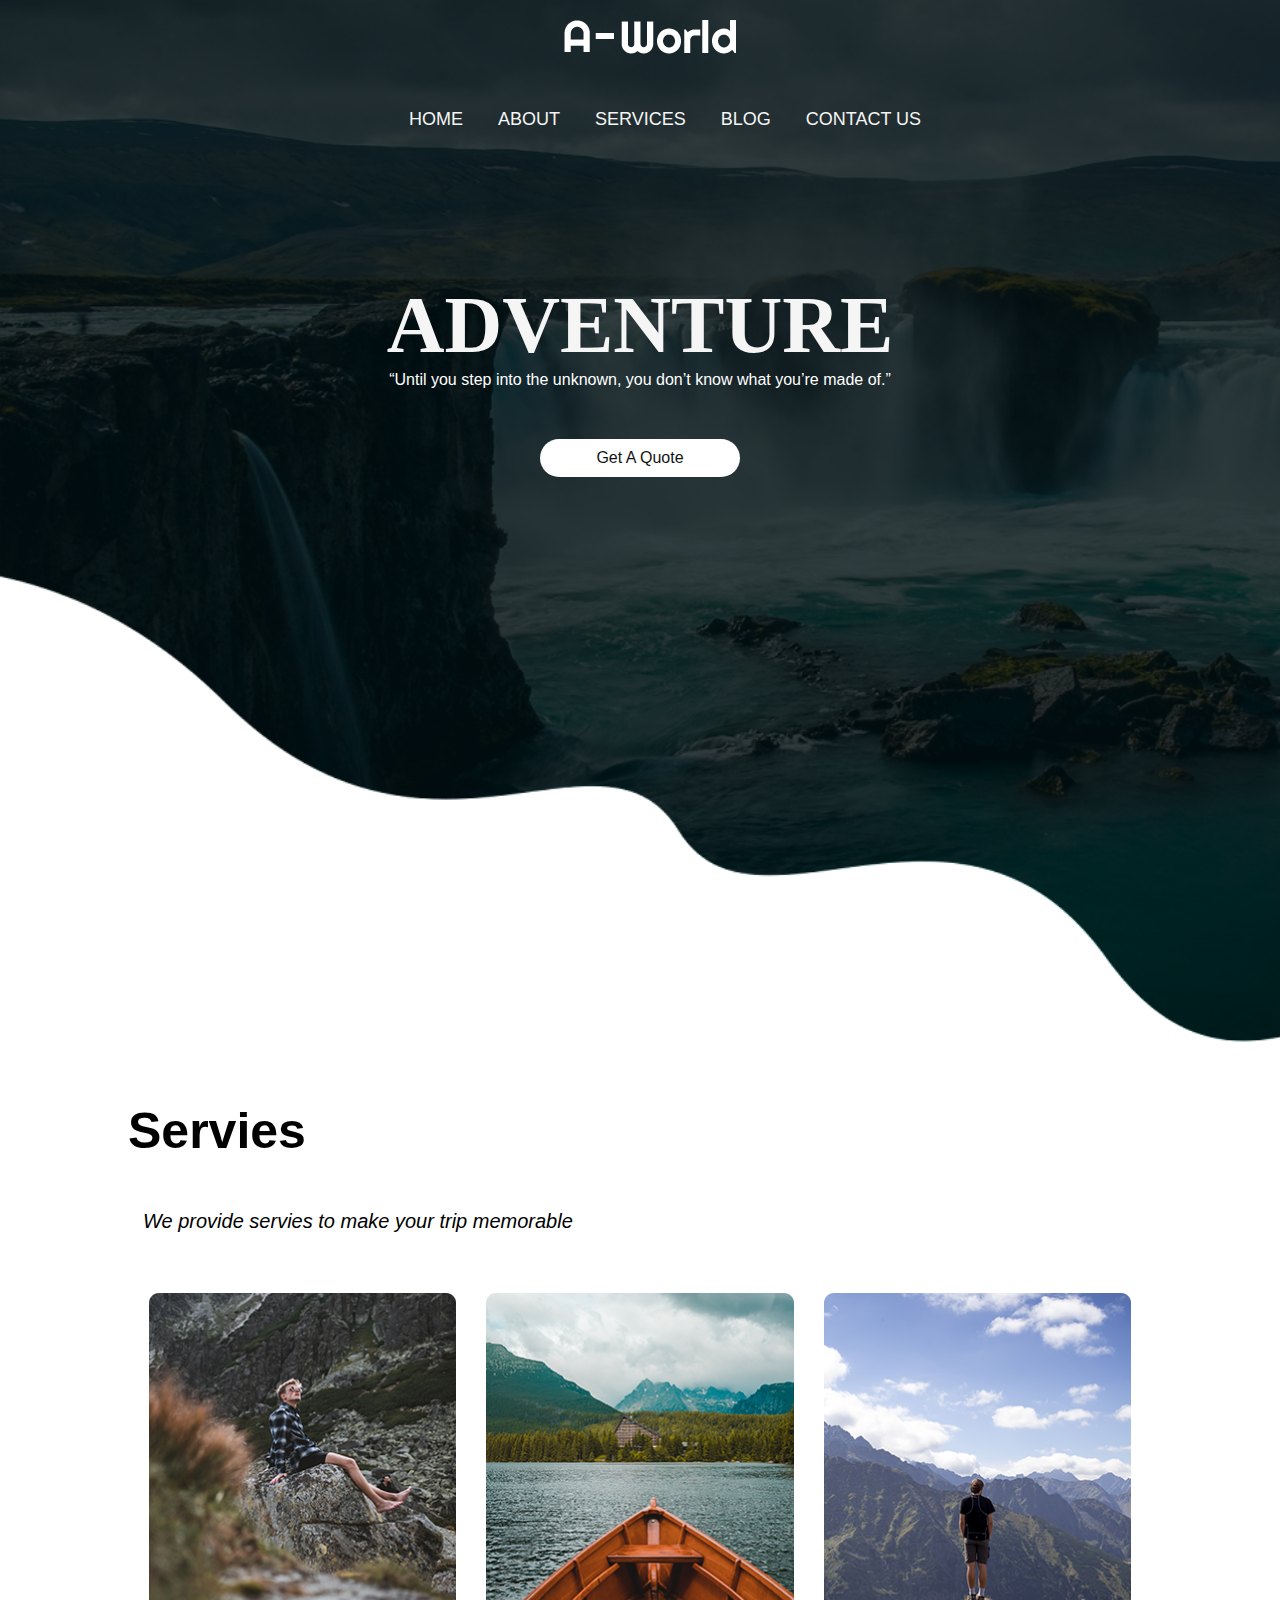
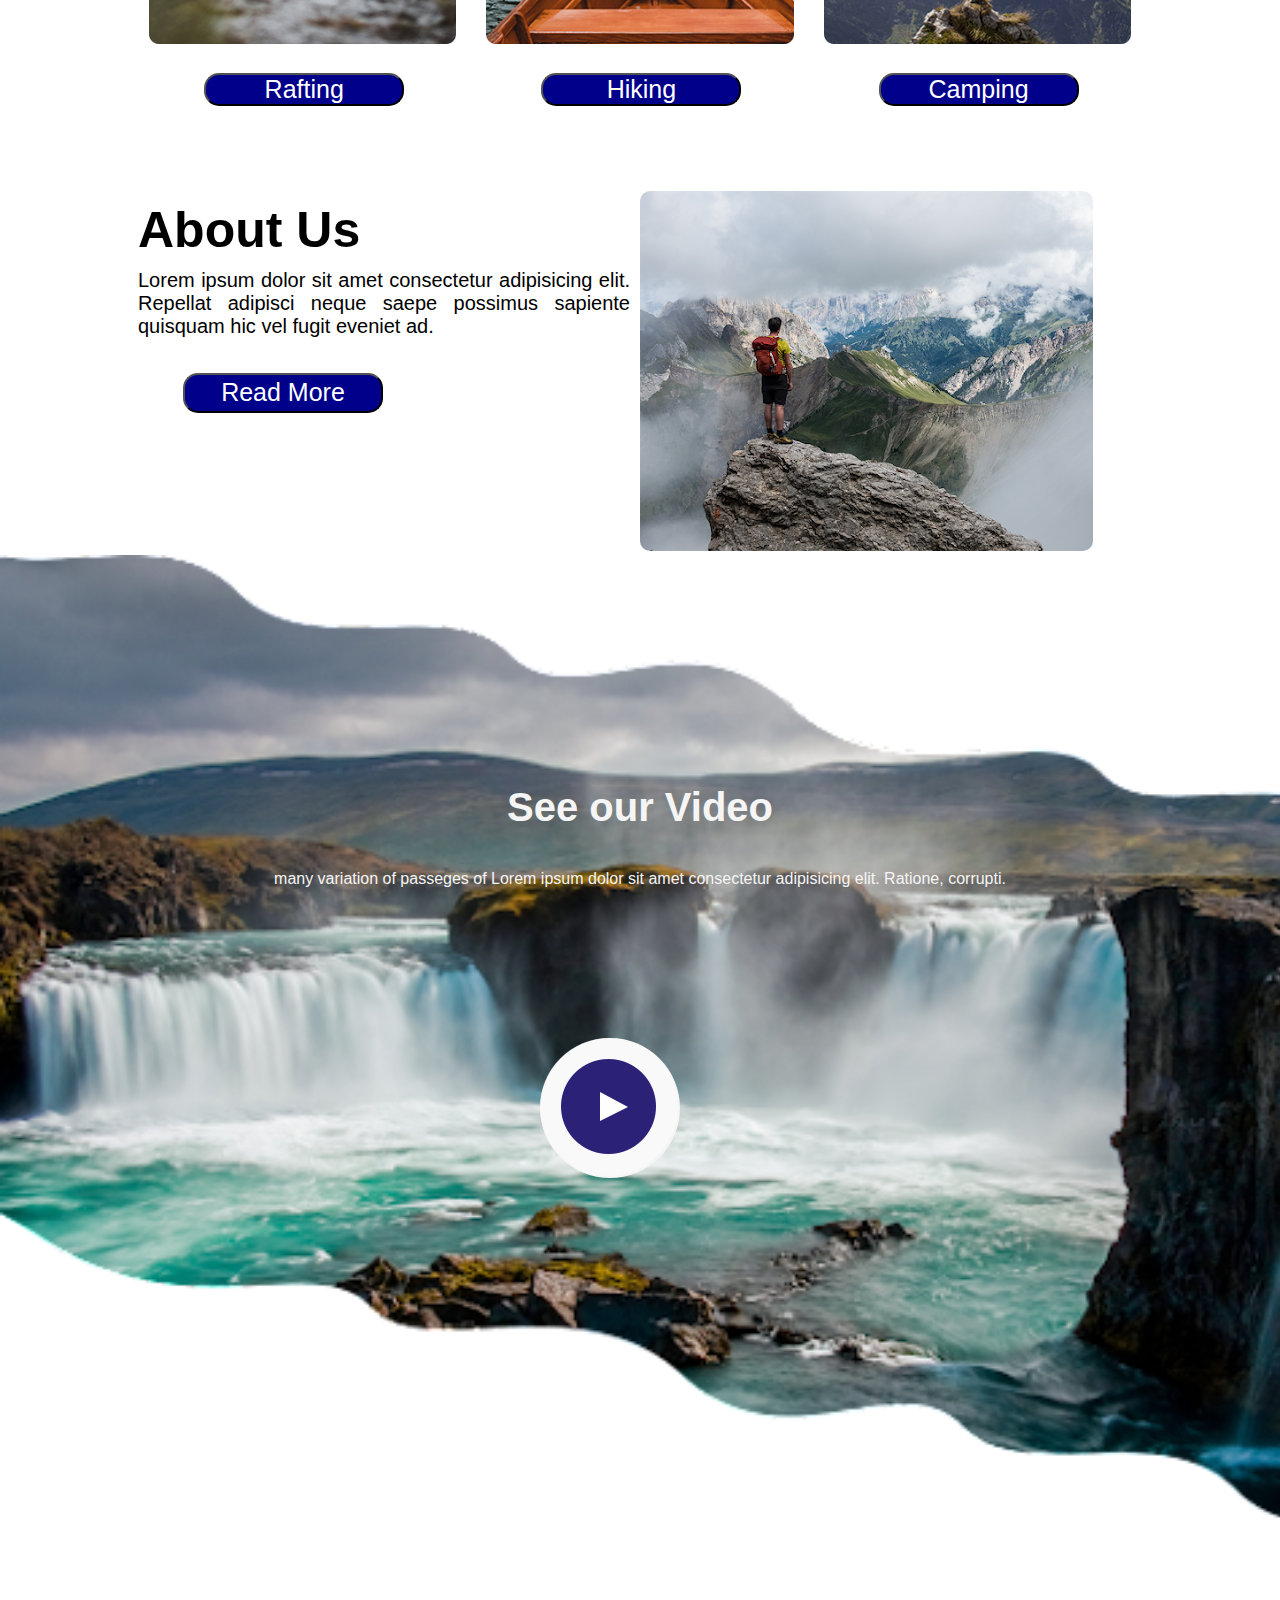
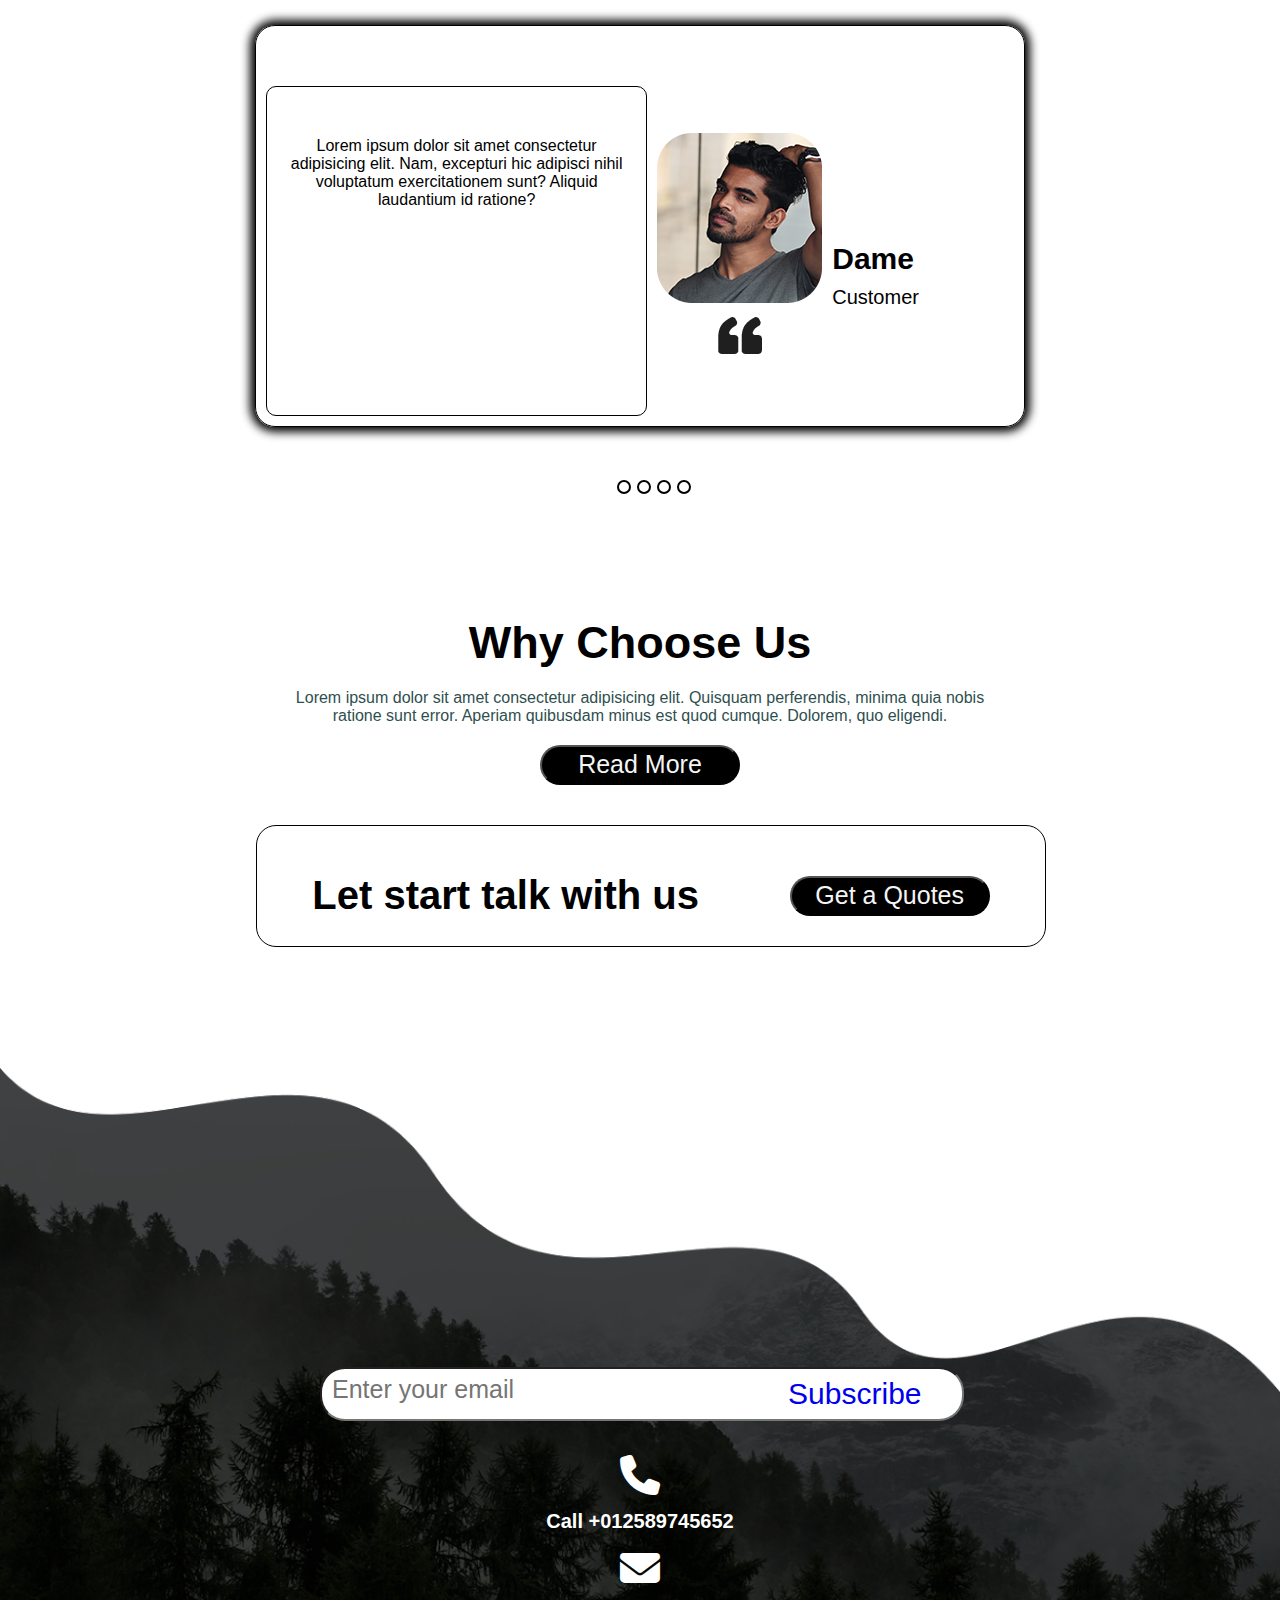
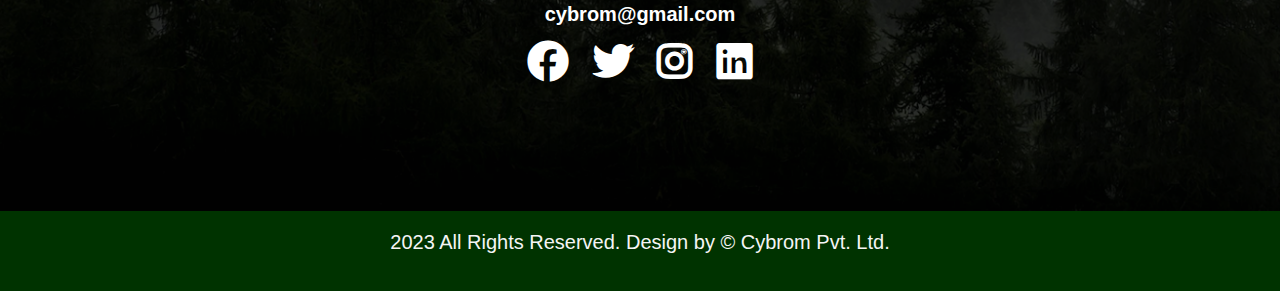
<file: index.html>
<!DOCTYPE html>
<html lang="en">
  <head>
    <meta charset="UTF-8" />
    <meta http-equiv="X-UA-Compatible" content="IE=edge" />
    <meta name="viewport" content="width=device-width, initial-scale=1.0" />
    <title>A world project</title>
    
    <link rel="stylesheet" href="style.css" />
    <link
      rel="stylesheet"
      type="text/css"
      href="https://cdnjs.cloudflare.com/ajax/libs/font-awesome/6.3.0/css/all.min.css"
    />
  </head>
  <body>
    <!-- this is header part -->
    <div class="header">
      <!-- navigation bar -->
      <nav class="navigate">
          <input type="checkbox" id="check">
          <label for="check" class="bar">
              <i class="fa fa-bars"></i>
          </label>
          <div class="logo"><a href="index.html"><img src="logo.png" alt=""></a></div>
          <ul class="nav1">
              <li class="nav-item"><a class="nav-link" href="index.html">HOME</a></li>
              <li class="nav-item"><a class="nav-link" href="about.html">ABOUT</a></li>
              <li class="nav-item"><a class="nav-link" href="srv.html">SERVICES</a></li>
              <li class="nav-item"><a class="nav-link" href="blog.html">BLOG</a></li>
              <li class="nav-item"><a class="nav-link" href="contact.html">CONTACT US</a></li>
          </ul>
      </nav>
      <!-- banner -->
      <div class="slide">
          <div class="banner" id="first">
              <h1 class="banner-title">ADVENTURE</h1>
              <p class="banner-text"><q>Until you step into the unknown, you don’t know what you’re made of.</q></p>
              <div class="read_bt"><a href="#">Get A Quote</a></div>
          </div>
      </div>
  </div>

    <!-- header end -->

    <!-- servies section start -->
    <div class="serv">
      <h1 class="servies-title">Servies</h1>
      <p class="servie-content">We provide servies to make your trip memorable  </p>
    </div>

    <div class="cards">
      <div class="card-img">
        <img src="img-1.png" alt="">
        <button class="service-btn">Rafting</button>
      </div>
      <div class="card-img">
        <img src="img-2.png" alt="">
        <button class="service-btn">Hiking</button>
      </div>
      <div class="card-img">
        <img src="img-3.png" alt="">
        <button class="service-btn">Camping</button>
      </div>
    </div>
    <!-- servies section end -->
    
    <!-- about-us-start -->

<div class="about">
              <div class="abt-content">
                       <h1 class="abt-head">About Us</h1>
                       <p class="abt-txt">Lorem ipsum dolor sit amet consectetur adipisicing elit. Repellat adipisci neque saepe possimus sapiente quisquam hic vel fugit eveniet ad.</p>
                       <button class="abt-btn">Read More</button>
              </div>

              <div class="abt-img">
                        <img src="about-img.png" alt="" style=" border-radius: 10px;">
              </div>
</div>  
<!-- about-us-end -->

 <!-- blog part -->
 <div class="blog">
  <h1 class="our-title">See our Video</h1>
  <p class="our-txt">many variation of passeges of Lorem ipsum dolor sit amet consectetur adipisicing elit. Ratione, corrupti.</p>
  <div class="play_icon_main"> 
        <div class="play_icon">
          <a href="#">
             <img src="play-icon.png">
          </a>
        </div>
  </div>

  </div>
 <!-- blog part end -->

 <!-- clint section start -->
<div class="slider">
  <div class="slides">
    <input type="radio" name="r" id="r1" checked>
    <input type="radio" name="r"id="r2">
    <input type="radio"name="r" id="r3">
    <input type="radio"name="r" id="r4">
    <div class="client s1">
      <div class="box-left">
        <p>Lorem ipsum dolor sit amet consectetur adipisicing elit. Nam, excepturi hic adipisci nihil voluptatum exercitationem sunt? Aliquid laudantium id ratione?</p>
      </div>
      <div class="box-right">
        <div class="client-left">
          <div class="client-img"><img src="client-img.png" alt=""></div>
          <div class="quick-icon"><img src="quick-icon.png" alt=""></div>
        </div>
        <div class="client-right">
          <h4 class="client-name">Dame</h4>
          <p class="client-text">Customer</p>
        </div>

      </div>

      
    </div>
    <div class="client ">
      <div class="box-left">
        <p>Lorem ipsum dolor sit amet consectetur adipisicing elit. Nam, excepturi hic adipisci nihil voluptatum exercitationem sunt? Aliquid laudantium id ratione?</p>
      </div>
      <div class="box-right">
        <div class="client-left">
          <div class="client-img"><img src="client-img.png" alt=""></div>
          <div class="quick-icon"><img src="quick-icon.png" alt=""></div>
        </div>
        <div class="client-right">
          <h4 class="client-name">Dame</h4>
          <p class="client-text">Customer</p>
        </div>

      </div>

      
    </div>
    <div class="client ">
      <div class="box-left">
        <p>Lorem ipsum dolor sit amet consectetur adipisicing elit. Nam, excepturi hic adipisci nihil voluptatum exercitationem sunt? Aliquid laudantium id ratione?</p>
      </div>
      <div class="box-right">
        <div class="client-left">
          <div class="client-img"><img src="client-img.png" alt=""></div>
          <div class="quick-icon"><img src="quick-icon.png" alt=""></div>
        </div>
        <div class="client-right">
          <h4 class="client-name">Dame</h4>
          <p class="client-text">Customer</p>
        </div>

      </div>

      
    </div>   
     <div class="client ">
      <div class="box-left">
        <p>Lorem ipsum dolor sit amet consectetur adipisicing elit. Nam, excepturi hic adipisci nihil voluptatum exercitationem sunt? Aliquid laudantium id ratione?</p>
      </div>
      <div class="box-right">
        <div class="client-left">
          <div class="client-img"><img src="client-img.png" alt=""></div>
          <div class="quick-icon"><img src="quick-icon.png" alt=""></div>
        </div>
        <div class="client-right">
          <h4 class="client-name">Dame</h4>
          <p class="client-text">Customer</p>
        </div>

      </div>

      
    </div>
  </div>
   
</div>

<div class="slide-navigate">
  <label for="r1" class="circle" > </label>
  <label for="r2" class="circle" > </label>
  <label for="r3" class="circle" > </label>
  <label for="r4" class="circle" > </label>
</div>
 <!-- clint section END -->

<!-- testimonial start -->
<div class="testimonial">
  <h1>Why Choose Us</h1>
  <p>Lorem ipsum dolor sit amet consectetur adipisicing elit. Quisquam perferendis, minima quia nobis ratione sunt error. Aperiam quibusdam minus est quod cumque. Dolorem, quo eligendi.</p>
  <button>Read More</button>
  <div class="talk">
    <h1>Let start talk with us</h1>
    <button>Get a Quotes</button>
  </div>
</div>
<!-- testimonial END -->

 <!-- footer started -->
 <footer>
  <input type="email" placeholder="Enter your email">
  <button><a href="#">Subscribe</a></button>
    <div class="foot">
          <i class="fa-solid fa-phone"></i>
          <p>Call +012589745652</p>
         <i class="fa-solid fa-envelope"></i>
          <p>cybrom@gmail.com</p>
          <i class="fa-brands fa-facebook"></i>
          <i class="fa-brands fa-twitter"></i>
          <i class="fa-brands fa-instagram"></i>
          <i class="fa-brands fa-linkedin"></i>
      </div>
      <div class="copy">
        <p>2023 All Rights Reserved. Design by &copy; Cybrom Pvt. Ltd.</p>
      </div>
</footer>
<!-- footer end -->



 

</body>
</html>
</file>
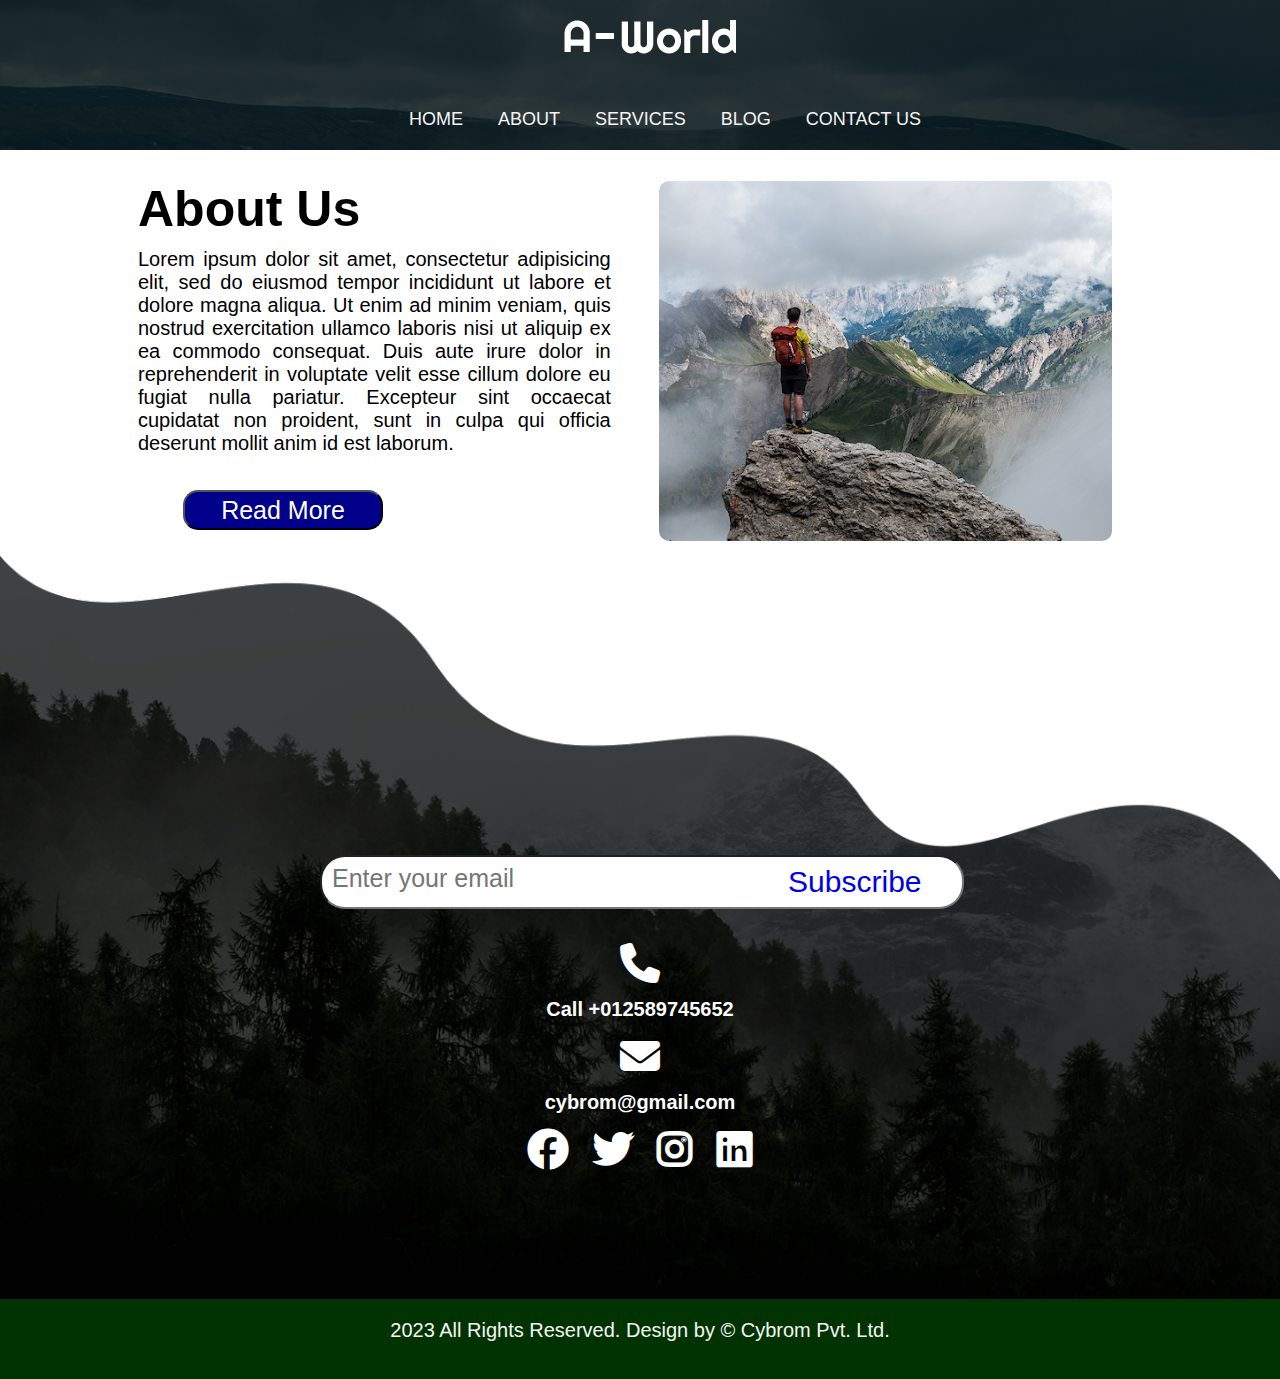
<file: about.html>
<!DOCTYPE html>
<html lang="en">

<head>
    <meta charset="UTF-8">
    <meta http-equiv="X-UA-Compatible" content="IE=edge">
    <meta name="viewport" content="width=device-width, initial-scale=1.0">
    <title>css project</title>
    <link rel="stylesheet" href="about.css">
    <link rel="stylesheet" href="https://cdnjs.cloudflare.com/ajax/libs/font-awesome/6.3.0/css/all.min.css">

</head>

<body>

    <!--header part-->
    <div class="header">
        <!-- navigation bar-->
        <nav class="navigate">
            <input type="checkbox" id="check">
            <label for="check" class="bar">
                <i class="fa-solid fa-bars"></i>
            </label>
            <div class="logo"><a href="index.html"><img src="logo.png" alt=""></a>

            </div>

            <ul class="nav1">
                <li class="nav-item"><a class="nav-link" href="index.html">Home</a></li>
                <li class="nav-item"><a class="nav-link" href="about.html">ABOUT</a></li>
                <li class="nav-item"><a class="nav-link" href="srv.html">SERVICES</a></li>
                <li class="nav-item"><a class="nav-link" href="blog.html">BLOG</a></li>
                <li class="nav-item"><a class="nav-link" href="contact.html">CONTACT US</a></li>
            </ul>
        </nav>
    
    
</div>
<!-- header end -->

<!--About us started-->

<div class="about">
    <div class="abt-content">
        <h1 class="abt-head">About Us</h1>
        <p class="abt-txt">Lorem ipsum dolor sit amet, consectetur adipisicing elit, sed do eiusmod
        tempor incididunt ut labore et dolore magna aliqua. Ut enim ad minim veniam,
        quis nostrud exercitation ullamco laboris nisi ut aliquip ex ea commodo
        consequat. Duis aute irure dolor in reprehenderit in voluptate velit esse
        cillum dolore eu fugiat nulla pariatur. Excepteur sint occaecat cupidatat non
        proident, sunt in culpa qui officia deserunt mollit anim id est laborum.</p>
        <button class="abt-btn">Read More</button>
    </div> &nbsp; &nbsp; &nbsp; &nbsp; &nbsp;
    <div class="abt-img">
        <img src="about-img.png" style="border-radius: 10px;">
    </div>
</div>

 <!--About us ended-->
 <!-- footer started -->
 <footer>
    <input type="email" placeholder="Enter your email">
    <button><a href="#">Subscribe</a></button>
      <div class="foot">
            <i class="fa-solid fa-phone"></i>
            <p>Call +012589745652</p>
           <i class="fa-solid fa-envelope"></i>
            <p>cybrom@gmail.com</p>
            <i class="fa-brands fa-facebook"></i>
            <i class="fa-brands fa-twitter"></i>
            <i class="fa-brands fa-instagram"></i>
            <i class="fa-brands fa-linkedin"></i>
        </div>
        <div class="copy">
          <p>2023 All Rights Reserved. Design by &copy; Cybrom Pvt. Ltd.</p>
        </div>
  </footer>
 <!-- footer end -->
</file>
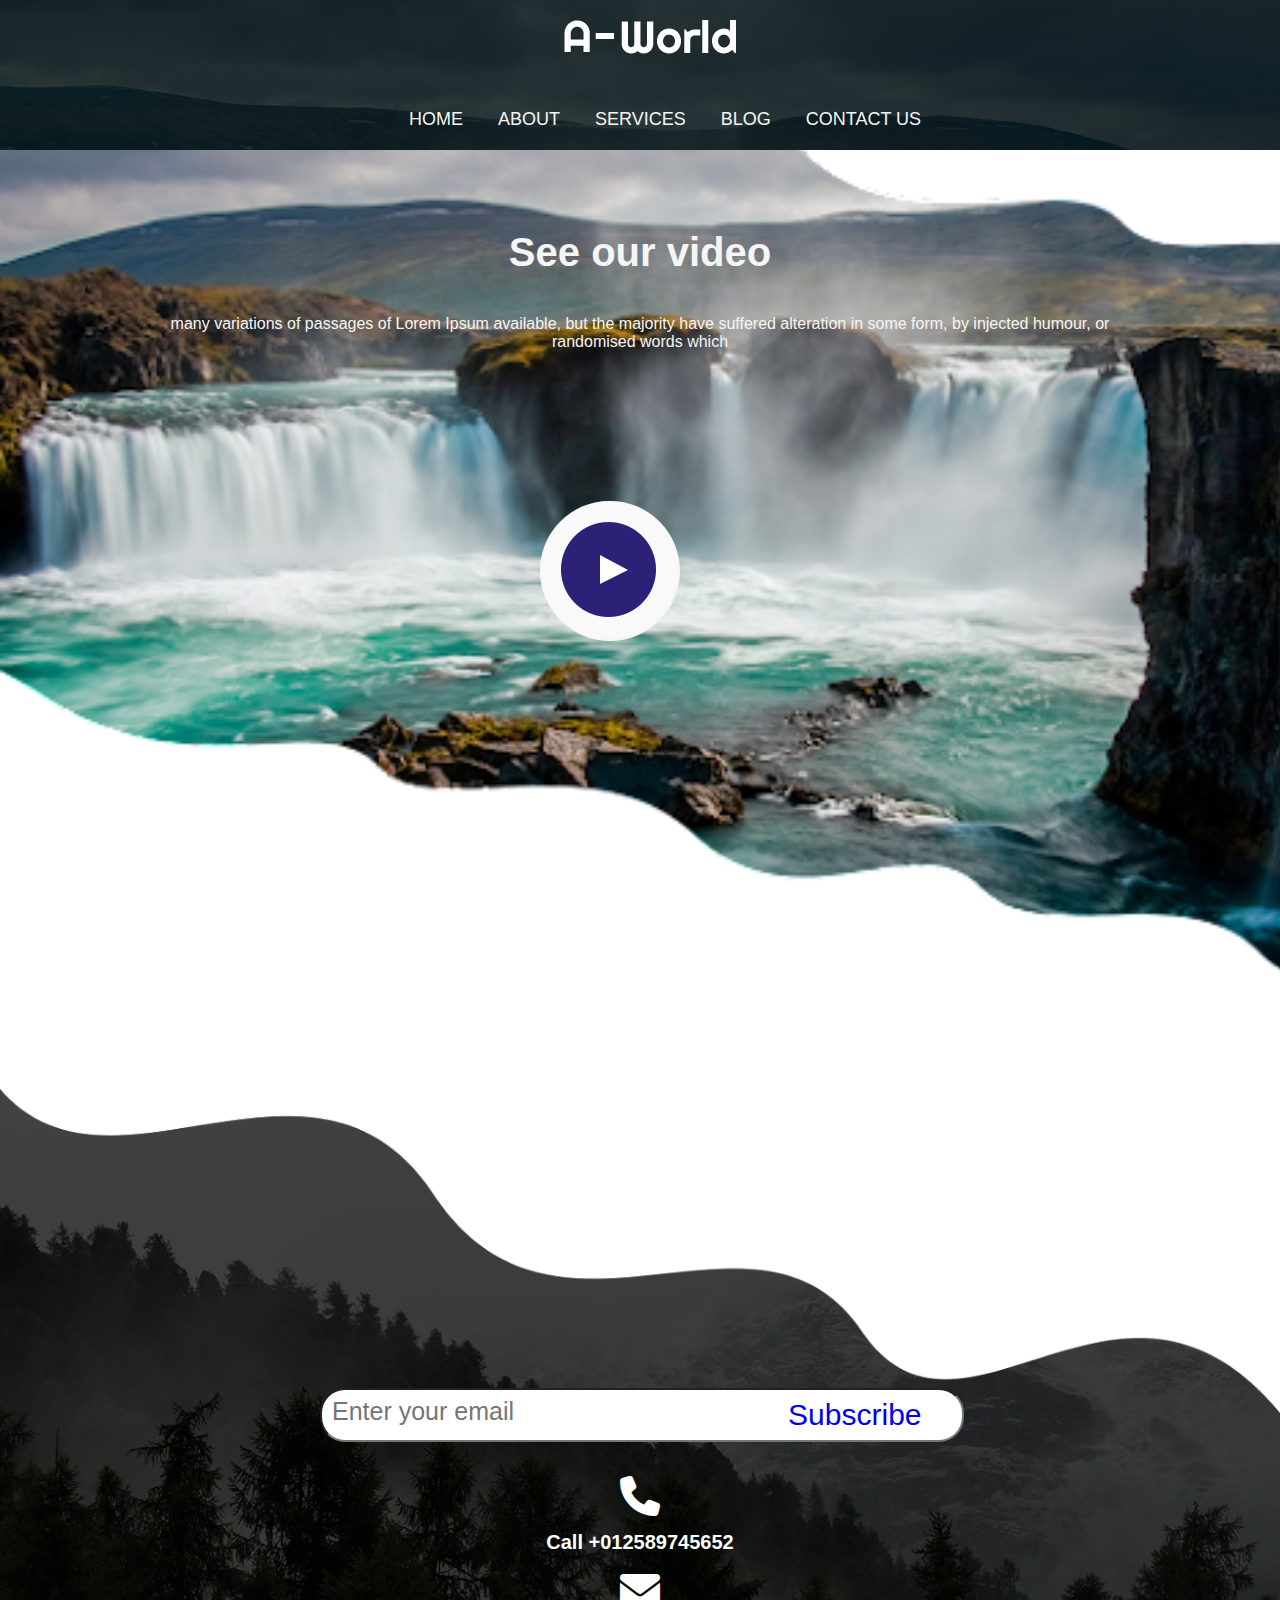
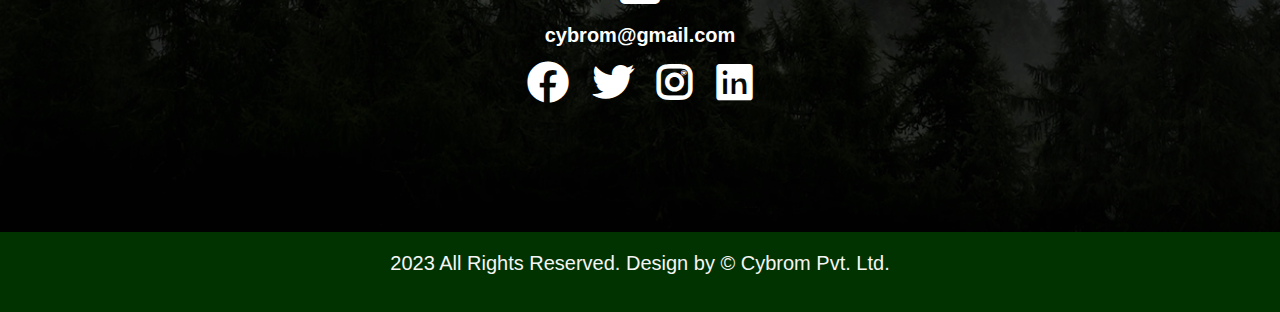
<file: blog.html>
<!DOCTYPE html>
<html lang="en">

<head>
    <meta charset="UTF-8">
    <meta http-equiv="X-UA-Compatible" content="IE=edge">
    <meta name="viewport" content="width=device-width, initial-scale=1.0">
    <title>css project</title>
    <link rel="stylesheet" href="style.css">
    <link rel="stylesheet" href="https://cdnjs.cloudflare.com/ajax/libs/font-awesome/6.3.0/css/all.min.css">

</head>

<body>

    <!--header part-->
    <div class="header">
        <!-- navigation bar-->
        <nav class="navigate">
            <input type="checkbox" id="check">
            <label for="check" class="bar">
                <i class="fa-solid fa-bars"></i>
            </label>
            <div class="logo"><a href="index.html"><img src="logo.png" alt=""></a>

            </div>

            <ul class="nav1">
                <li class="nav-item"><a class="nav-link" href="index.html">Home</a></li>
                <li class="nav-item"><a class="nav-link" href="about.html">ABOUT</a></li>
                <li class="nav-item"><a class="nav-link" href="srv.html">SERVICES</a></li>
                <li class="nav-item"><a class="nav-link" href="blog.html">BLOG</a></li>
                <li class="nav-item"><a class="nav-link" href="contact.html">CONTACT US</a></li>
            </ul>
        </nav>
    
     
    
</div>
<!-- header end -->

<!--BLog part-->
<div class="blog">
    <h1 class="our-title" >See our video</h1>
    <p class="our-txt">
        many variations of passages of Lorem Ipsum available, but the majority have suffered alteration in some form, by injected humour, or randomised words which
    </p>
    <div class="play_icon_main">
           <div class="play_icon"><a href="#"><img src="play-icon.png"></a></div>
        </div>
</div>

 <!--blog part end-->
 <!-- footer started -->
 <footer>
    <input type="email" placeholder="Enter your email">
    <button><a href="#">Subscribe</a></button>
      <div class="foot">
            <i class="fa-solid fa-phone"></i>
            <p>Call +012589745652</p>
           <i class="fa-solid fa-envelope"></i>
            <p>cybrom@gmail.com</p>
            <i class="fa-brands fa-facebook"></i>
            <i class="fa-brands fa-twitter"></i>
            <i class="fa-brands fa-instagram"></i>
            <i class="fa-brands fa-linkedin"></i>
        </div>
        <div class="copy">
          <p>2023 All Rights Reserved. Design by &copy; Cybrom Pvt. Ltd.</p>
        </div>
  </footer>
 <!-- footer end -->
</file>
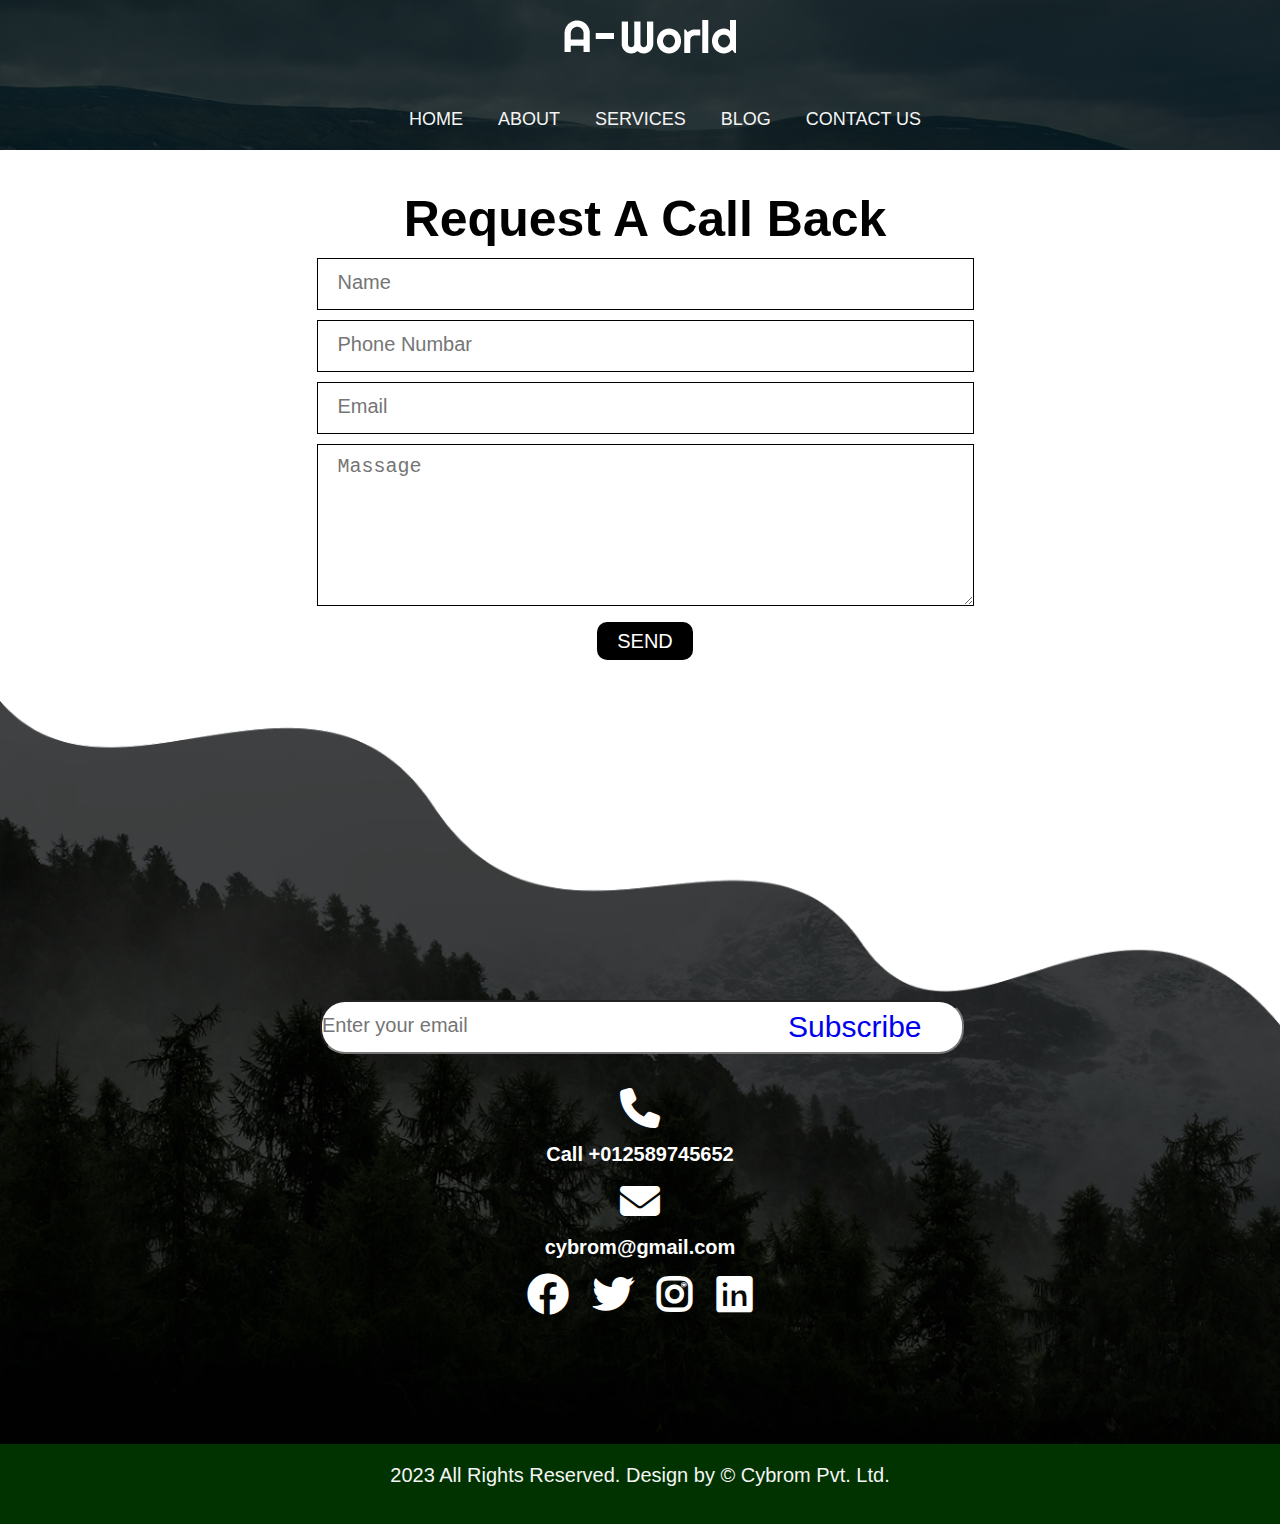
<file: contact.html>
<!DOCTYPE html>
<html lang="en">

<head>
    <meta charset="UTF-8">
    <meta http-equiv="X-UA-Compatible" content="IE=edge">
    <meta name="viewport" content="width=device-width, initial-scale=1.0">
    <title>css project</title>
    <link rel="stylesheet" href="contact.css">
    <link rel="stylesheet" href="https://cdnjs.cloudflare.com/ajax/libs/font-awesome/6.3.0/css/all.min.css">

</head>

<body>

    <!--header part-->
    <div class="header">
        <!-- navigation bar-->
        <nav class="navigate">
            <input type="checkbox" id="check">
            <label for="check" class="bar">
                <i class="fa-solid fa-bars"></i>
            </label>
            <div class="logo"><a href="index.html"><img src="logo.png" alt=""></a>

            </div>

            <ul class="nav1">
                <li class="nav-item"><a class="nav-link" href="index.html">Home</a></li>
                <li class="nav-item"><a class="nav-link" href="about.html">ABOUT</a></li>
                <li class="nav-item"><a class="nav-link" href="srv.html">SERVICES</a></li>
                <li class="nav-item"><a class="nav-link" href="blog.html">BLOG</a></li>
                <li class="nav-item"><a class="nav-link" href="contact.html">CONTACT US</a></li>
            </ul>
        </nav>
    
    
</div>
<!-- header end -->

<!--contact us part-->

    
<div class="form">
    
      <div class="input"> <h1 class="contact_taital">Request A Call Back</h1></div>
      
         <div class="input">
            <input type="text" class="email-bt" placeholder="Name" name="Email">
         </div>
         <div class="input">
            <input type="text" class="email-bt" placeholder="Phone Numbar" name="Email">
         </div>
         <div class="input">
            <input type="text" class="email-bt" placeholder="Email" name="Email">
         </div>
         <div class="input">
            <textarea class="massage-bt" placeholder="Massage" rows="5" id="comment" name="Massage"></textarea>
         </div>
         <div class="button">
         <a href="#">SEND</a></div>
      
</div>
  
  <!-- contact section end -->

 <!--contact us part end-->
 <!-- footer started -->
 <footer>
    <input type="email" placeholder="Enter your email">
    <button><a href="#">Subscribe</a></button>
      <div class="foot">
            <i class="fa-solid fa-phone"></i>
            <p>Call +012589745652</p>
           <i class="fa-solid fa-envelope"></i>
            <p>cybrom@gmail.com</p>
            <i class="fa-brands fa-facebook"></i>
            <i class="fa-brands fa-twitter"></i>
            <i class="fa-brands fa-instagram"></i>
            <i class="fa-brands fa-linkedin"></i>
        </div>
        <div class="copy">
          <p>2023 All Rights Reserved. Design by &copy; Cybrom Pvt. Ltd.</p>
        </div>
  </footer>
 <!-- footer end -->
</file>
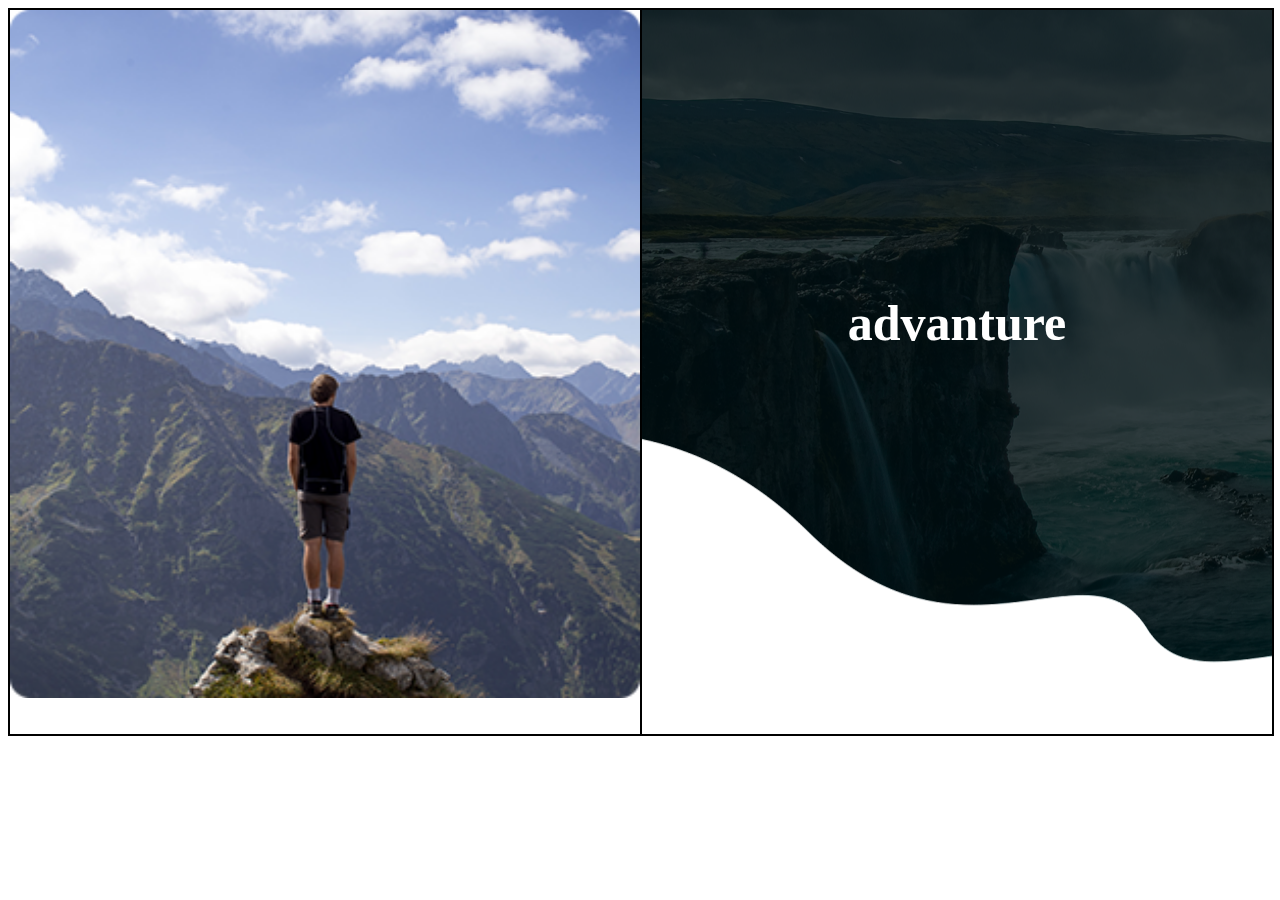
<file: rough.html>
<!DOCTYPE html>
<html lang="en">
<head>
    <meta charset="UTF-8">
    <meta http-equiv="X-UA-Compatible" content="IE=edge">
    <meta name="viewport" content="width=device-width, initial-scale=1.0">
    <title>Document</title>

    <style> 
    
    .div1{
        display: flex;
        width: 100%;
        border: 1px solid black;
        height: 70%;
    }
    .div3{
width: 50%;
border: 1px solid black;

    }

    .div4{
width: 50%;
border: 1px solid #000000;
 text-align: center;
 background-image: url(banner-bg.png);
    }

    .div4 h1{
        font-size: 50px;
        margin-top: 45%;
        color: white;
    }


        </style>
</head>
<body>
  <div class="div1">
    <div class="div3"><img src="img-3.png" alt="" style=" width: 100%; height: 95%;"></div>
    <div class="div4"><h1>advanture</h1></div>
  </div>


</body>
</html>
</file>
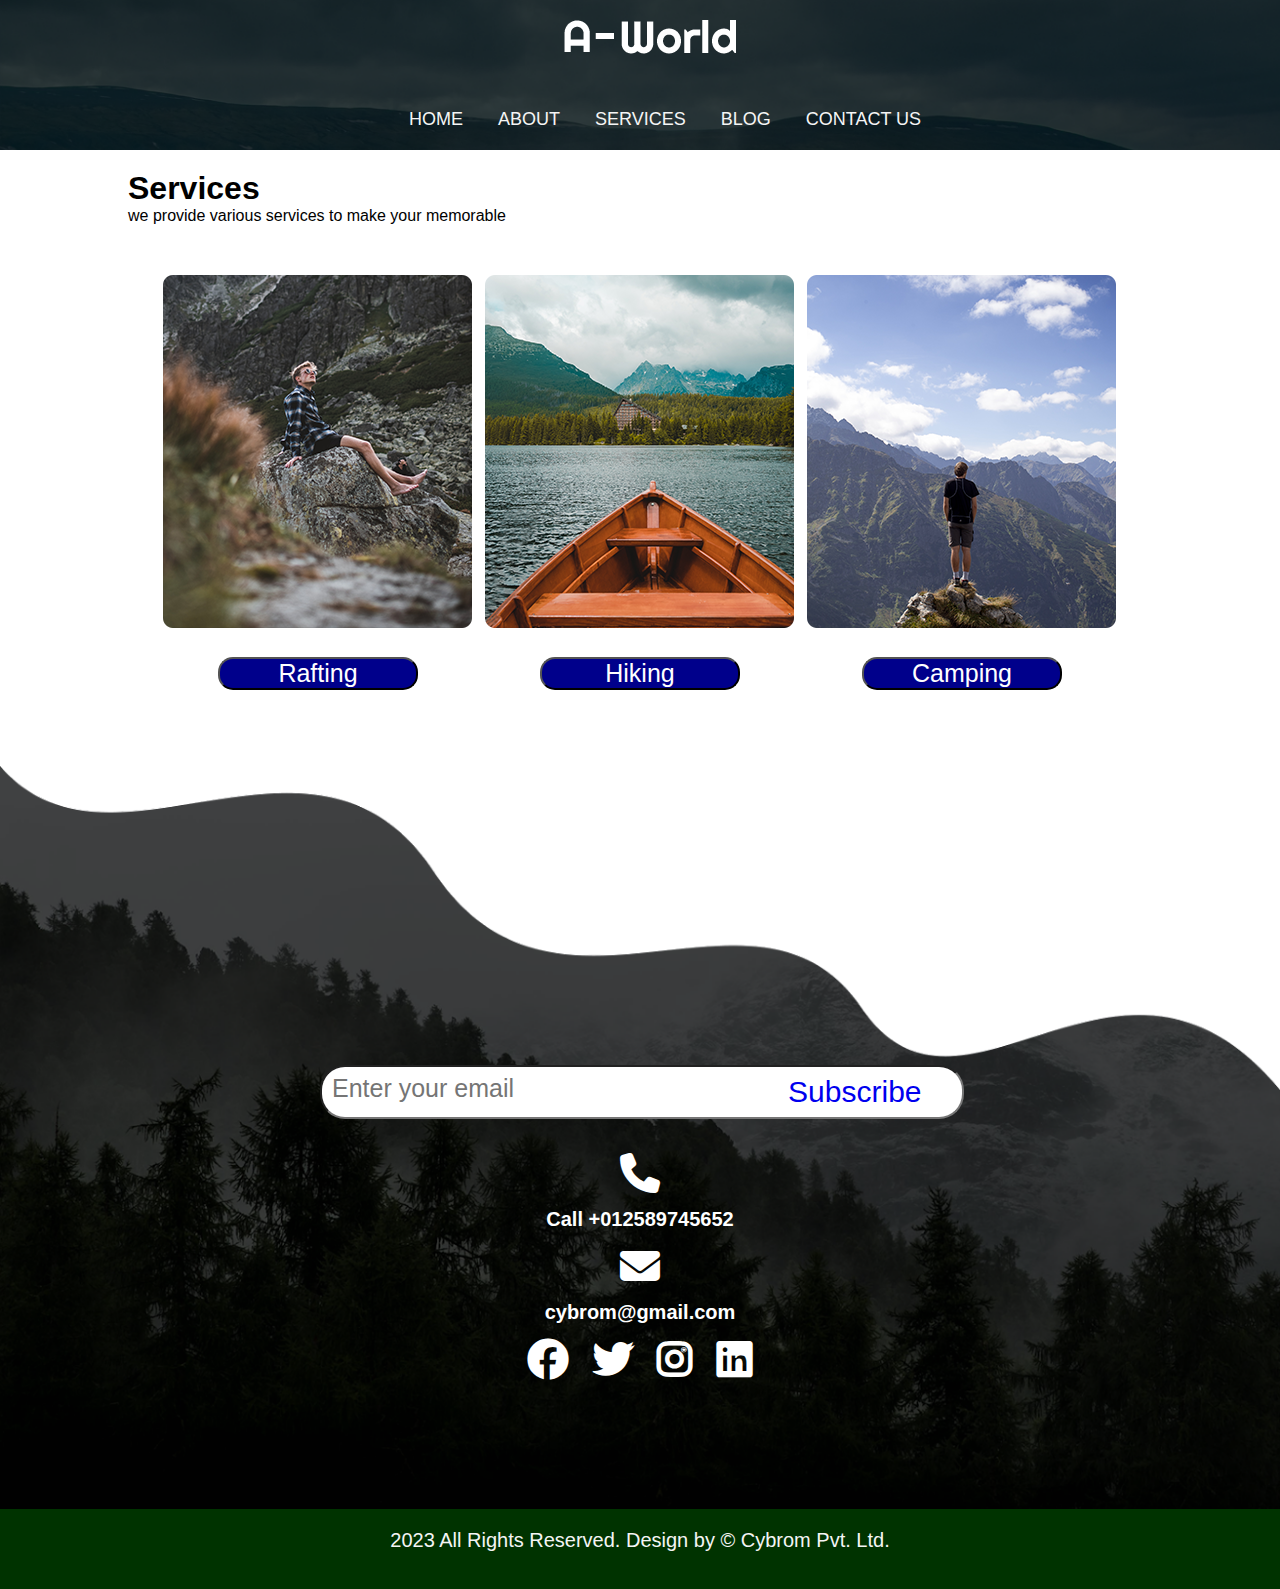
<file: srv.html>
<!DOCTYPE html>
<html lang="en">

<head>
    <meta charset="UTF-8">
    <meta http-equiv="X-UA-Compatible" content="IE=edge">
    <meta name="viewport" content="width=device-width, initial-scale=1.0">
    <title>css project</title>
    <link rel="stylesheet" href="services.css">
    <link rel="stylesheet" href="https://cdnjs.cloudflare.com/ajax/libs/font-awesome/6.3.0/css/all.min.css">

</head>

<body>

    <!--header part-->
    <div class="header">
        <!-- navigation bar-->
        <nav class="navigate">
            <input type="checkbox" id="check">
            <label for="check" class="bar">
                <i class="fa-solid fa-bars"></i>
            </label>
            <div class="logo"><a href="index.html"><img src="logo.png" alt=""></a>

            </div>

            <ul class="nav1">
                <li class="nav-item"><a class="nav-link" href="index.html">Home</a></li>
                <li class="nav-item"><a class="nav-link" href="about.html">ABOUT</a></li>
                <li class="nav-item"><a class="nav-link" href="srv.html">SERVICES</a></li>
                <li class="nav-item"><a class="nav-link" href="blog.html">BLOG</a></li>
                <li class="nav-item"><a class="nav-link" href="contact.html">CONTACT US</a></li>
            </ul>
        </nav>
    
    
</div>
<!-- header end -->

<!-- service section start -->
<div class="serv">
    <h1 class="service-title">Services</h1>
    <p class="service-content">we provide various services to make your memorable</p>
</div>
        <div class="cards">
            <div class="cards-img">
                <img src="img-1.png" alt="">
                <button class="service-btn"> Rafting</button>

            </div>
            <div class="cards-img">
                <img src="img-2.png" alt="">
                <button class="service-btn">Hiking</button>

            </div>
            <div class="cards-img">
                <img src="img-3.png" alt="">
                <button class="service-btn">Camping</button>

            </div>
            
            
    </div>

     <!--Services end-->
 <!-- footer started -->
 <footer>
    <input type="email" placeholder="Enter your email">
    <button><a href="#">Subscribe</a></button>
      <div class="foot">
            <i class="fa-solid fa-phone"></i>
            <p>Call +012589745652</p>
           <i class="fa-solid fa-envelope"></i>
            <p>cybrom@gmail.com</p>
            <i class="fa-brands fa-facebook"></i>
            <i class="fa-brands fa-twitter"></i>
            <i class="fa-brands fa-instagram"></i>
            <i class="fa-brands fa-linkedin"></i>
        </div>
        <div class="copy">
          <p>2023 All Rights Reserved. Design by &copy; Cybrom Pvt. Ltd.</p>
        </div>
  </footer>
 <!-- footer end -->
</file>
<file: style.css>
*{
    margin: 0px;
    padding: 0px;
    list-style: none;
    text-decoration: none;
}
body{
    font-family: 'popins', sans-serif;
}
img{
    max-width: 100%;
    height: auto;
}
/* header class */
.header{
    width: 100%;
    background-image: url(banner-bg.png);
    float: left;
    height: auto;
    background-size: cover;
    padding: 0px 0px 20px 0px;
}
.logo{
    width: 100%;
    text-align: center;
    padding: 20px 0px 50px 0px;
}
.navigate{
    font-size: 18px;
    text-transform: uppercase;
    color: whitesmoke;
    padding-left: 20px;
}
.nav1{
    text-align: center;
}
.nav-item{
    display: inline-block;
    position: relative;
    padding-left: 30px;
}
.nav-link{
    color: whitesmoke;
}
.banner{
    width: 100%;
    float: left;
    padding-bottom: 305px;
}
.banner-title{
    margin-top: 150px;
    width: 100%;
    float: left;
    font-size: 80px;
    color: whitesmoke;
    font-weight: bold;
    text-align: center;
    text-transform: uppercase;
    font-family: 'Righteous',regular;
}
.banner-text{
    width: 63%;
    margin: 0 auto;
    font-size: 16px;
    color: #ffffff;
    text-align: center;
}
.read_bt{
    width: 200px;
    margin: 0 auto;
    text-align: center;
}
.read_bt a{
    width:100%;
    float: left;
    text-align: center;
    font-size: 16px;
    color: #141414;
    background-color: #ffffff;
    padding: 10px 0px;
    border-radius: 30px;
    margin-top: 50px;
    margin-bottom: 300px;
}
.read_bt a:hover{
    background-color: #2b2278;
    color: #ffffff;
    
}
.bar{
    font-size: 30px;
    color: whitesmoke;
    float: right;
    line-height: 70px;
    margin-left: 10px;
    margin-right: 20px;
    display: none;
    cursor: pointer;
}
#check{
    display: none;
}
/* header class end */


/* sevices styling */
.serv{width: 80%;
    margin: auto;


}
.servies-title{
    padding: 100px 0 20px 0;
    font-size: 50px;

}

.servie-content{
    font-size: 20px;
    font-style: italic;
    margin: 30px 0px 20px 15px;
}

.cards{
    display: flex;
    flex-wrap: wrap;
    width: 80%;
    margin: 50px auto;
    justify-content: center;

}
.card-img{
    width: 30%;
    margin: 10px 15px;
    border-radius: 10px;
}
.service-btn{
    width: 200px;
    background-color: darkblue;
    color: white;
    font-size: 25px;
    border-radius: 15px;
    display: block;
    margin: 25px 55px;}



.service-btn:hover{
    background-color: whitesmoke;
    color: darkblue;
    transition: all 2s;
}

/* about-us start */

.about{
    display: flex;
    width: 80%;
    margin: auto;

   
}
.abt-content{
    width: 50%;
}


.abt-img{width: 50%;
    margin: auto;
    }

.abt-head{font-size: 50px; 
        margin: 10px;
    }
.abt-txt{ font-size: 20px;
        text-align: justify;
        margin: 10px;}


.abt-btn{width: 200px;
        height: 40px;
        background-color: darkblue;
        color: white;
        font-size: 25px;
        border-radius: 15px;
        margin: 25px 55px;
        } 
        
.abt-btn:hover{ 
    background-color: whitesmoke;
    color: #2b2278;
    transition: all 2s;
}  
/* about us end */

/* blog part */
.blog{
    width: 100%;
    padding-bottom: 345px;
    padding-top: 200px;
    background-image: url(blog-bg.png);
    background-size: cover;
    margin-bottom: 100px;
}
.our-title{
    width: 100%;
    font-size: 40px;
    color: whitesmoke;
    font-weight: bold;
    padding-top: 30px;
    text-align: center;

}
.our-txt{
    width: 80%;
    margin: 0 auto;
    font-size: 16px;
    color: whitesmoke;
    padding-top: 40px;
    text-align: center;
}

.play_icon_main{
    width: 100%;
    margin-top: 150px;
}

.play_icon{
    width: 200px;
    margin: 0 auto;
    position: relative;
    z-index: 1;
}
.play_icon::before{
    content: "";
    position: absolute;
    width: 140px;
    height: 140px;
    border-radius: 100%;
    background-color: whitesmoke;
    z-index: -1;
    animation: fadeEffect 1s infinite ease;
    
}

@keyframes  fadeEffect {
    0%{transform: scale(1);
       opacity: 1;}
    100%{transform: scale(1.2);
    opacity: 0;}
    
}


/* client part */

.slider{
    width: 60%;
    height: 400px;
    margin: auto;
    overflow: hidden;
    border: 1px solid black;
    border-radius: 20px;
    box-shadow: 0px 0px 10px 5px black;
}
.slides{
    width: 400%;
    height: 100%;
    display: flex;

}
.client{
    width: 25%;
    display: flex;
    margin-left: 10px;
    padding-top: 50px;
    transition: 0.5s;

}
.box-left{
    width: 50%;
    padding: 50px 10px 0px  10px;
    margin: 10px;
    border: 1px solid black;
    border-radius: 10px;
    text-align: center;
}
.box-right{
    width: 50%;
    display: flex;
    align-items: center;
}
.quick-icon{
  text-align: center;   
  padding: 10px;}

.client-name{
    padding-top: 50px;
    padding-left: 10px;
    font-size: 30px;
}
.client-text{
    padding-top: 10px;
    padding-left: 10px;
    font-size: 20px;
}

.slide-navigate{
    margin-top: 50px;
    margin-bottom: 20px;
margin-left: 48%;
    display: flex; 
}
.circle{
    width: 10px;
    height: 10px;
    border: 2px solid black;
    border-radius: 100%;
    margin: 3px;
    cursor: pointer;
    transition: 0.5s;

}
.circle:hover{
    background: black;
}
input[name="r"]{
    position: absolute;
    visibility: hidden;
}
#r1:checked ~ .s1{
    margin-left: 0;
}
#r2:checked ~ .s1{
    margin-left: -25%;
}

#r3:checked ~ .s1{
    margin-left: -50%;
}

#r4:checked ~ .s1{
    margin-left: -75%;
}

/* client part  end*/
/* <!-- testimonial start --> */
 .testimonial{
    margin: 100px auto;
    width: 60%;
    text-align: center;
    padding: 20px;
 }
 .testimonial h1{
    font-size: 45px;
 }

 .testimonial p{
    font-size: 16px;
    padding: 20px;
    color: darkslategray;
 }
 .testimonial button{
    width: 200px;
     height: 40px;
     background-color: black;
     color: whitesmoke;
     font-size: 25px;
     border-radius: 25px;
 }
 .talk{
    margin-top: 40PX;
    width: 100%;
    height: 80px;
    display: flex;
    padding: 30px 10px 10px 10px;
    border: 1px solid black;
    border-radius: 20px;
 }
 .talk h1{
    margin: auto;
    font-size: 40px;
 }

 .talk button{
    margin: auto;
 }

/* <!-- testimonial end --> */

/* footer part  start */
footer{
	width: 100%;
	background-image: url('footer-bg.png');
	background-size: cover;
	height: 500px;
	padding-top: 300px;
}
input[type=email]{
	position: relative;
	left: 25%;
	width: 50%;
	height: 50px;
	border-radius: 25px;
}
::placeholder{
	font-size: 25px;
	padding-left: 10px;
}
input[type=email]:focus{
	font-size: 20px;
	padding-left: 20px;
}
footer button{
	position: absolute;
	left: 60%;
	margin: 10px;
	background-color: white;
	color: blue;
	width: 12%;
	font-size:30px;
	border-style: none;
}
footer button a :hover{
	background-color:whitesmoke;
	
}
.foot{
    width: 20%;
    margin: auto;
    text-align: center;
    padding-top: 24px;
}
.foot i{
    color:white;    
    font-size: 40px;
    font-weight:bold;
    padding: 10px;
}
.foot p{
	padding: 5px;
    color:white;
    font-size: 20px;
    font-weight:bold;
}
.copy{
	margin-top: 120px;
	background-color:#003300;
	height: 40px;
	color: whitesmoke;
	font-size: 20px;
	text-align: center;
	padding: 20px;
}

/* footer part end */





/* responsive */
@media(max-width:500px){
     /* header class start */
    .header{
        background-image: url(mobile-bg.png);
        height: auto;
    }
    .banner-title{
        margin-top: 20px;
        font-size: 40px;
    }
    .bar{
        display: block;
    }
    ul{
        display: none;
        text-align: center;
        width: 100%;
        height: 0vh;
        color: white;
        top: 70px;
        left: -100%;
    }
    .nav-item{
        display: block;
        padding: 5px 0px 5px 0px;
        margin-bottom: 10px;
    }
    #check:checked~ul{
        display: block;
        height:200px; }
 
    /* header class end */

        /* servies start */
        .cards{
            flex-direction: column;
            
        }
        .card-img{
            width: 80%;
            margin: auto;
        }

        
        /* servies end */
  
     /* about-us start */

     .about{
        flex-direction:column;}
        
     .abt-content{
        width: 90%;
    

     }
     .abt-img{
        width: 90%;
     }

       /* about-us end */


       /* clint section START */
       .slider{
        width: 90%;
        margin-top: 0px;
       }
       .box-right{
        flex-direction: column;
        
       }
       .client-name{
        padding-top: 30px;
       }
       .slide-navigate{
        top: 35px;
        left: 40%;
       }
      
    #r1:checked ~ .s1{
        margin-left: 0;
    }
    #r2:checked ~ .s1{
        margin-left: -25%;
    }
    #r3:checked ~ .s1{
        margin-left: -52%;
    }
    #r4:checked ~ .s1{
        margin-left: -77%;
    }
     /* clint section END */  



/* testimonial start */

 .talk h1{
   
    font-size: 30px;
 }

 .talk button{
   
    font-size: 15px;
 }
/* testimonial end */



     
/* footer start */
     footer button{
        text-align: center;
        margin-top: 100px;
        border-radius: 20px;
        width: 40%;
        margin-left: -30%;
    }
    .foot{
        margin-top: 100px;
        width: 70%;
    }
    .copy{
        margin-top: 0px;
    }

    ::placeholder{
        font-size: 20px;
        padding-left: 20px;
    }
  /* footer end */
       
};
</file>
<file: about.css>
*{
    margin: 0px;
    padding: 0px;
    list-style: none;
    text-decoration: none;
}
body{
    font-family: 'popins', sans-serif;
}
img{
    max-width: 100%;
    height: auto;
}
/* header class */
.header{
    width: 100%;
    background-image: url(banner-bg.png);
    float: left;
    height: auto;
    background-size: cover;
    padding: 0px 0px 20px 0px;
    margin-bottom: 20px;
}
.logo{
    width: 100%;
    text-align: center;
    padding: 20px 0px 50px 0px;
}
.navigate{
    font-size: 18px;
    text-transform: uppercase;
    color: whitesmoke;
    padding-left: 20px;
}
.nav1{
    text-align: center;
}
.nav-item{
    display: inline-block;
    position: relative;
    padding-left: 30px;
}
.nav-link{
    color: whitesmoke;
}
.banner{
    width: 100%;
    float: left;
    padding-bottom: 305px;
}
.banner-title{
    margin-top: 150px;
    width: 100%;
    float: left;
    font-size: 80px;
    color: whitesmoke;
    font-weight: bold;
    text-align: center;
    text-transform: uppercase;
    font-family: 'Righteous',regular;
}
.banner-text{
    width: 63%;
    margin: 0 auto;
    font-size: 16px;
    color: #ffffff;
    text-align: center;
}
.read_bt{
    width: 200px;
    margin: 0 auto;
    text-align: center;
}
.read_bt a{
    width:100%;
    float: left;
    text-align: center;
    font-size: 16px;
    color: #141414;
    background-color: #ffffff;
    padding: 10px 0px;
    border-radius: 30px;
    margin-top: 50px;
    margin-bottom: 300px;
}
.read_bt a:hover{
    background-color: #2b2278;
    color: #ffffff;
    
}
.bar{
    font-size: 30px;
    color: whitesmoke;
    float: right;
    line-height: 70px;
    margin-left: 10px;
    margin-right: 20px;
    display: none;
    cursor: pointer;
}
#check{
    display: none;
}
/* header class end */

/* about-us start */

.about{
    display: flex;
    width: 80%;
    margin: auto;
    /* border: 1px solid black; */
    
    

   
}
.abt-content{
    width: 50%;
}


.abt-img{width: 50%;
    margin: auto;

    }

.abt-head{font-size: 50px; 
        margin: 10px;
    }
.abt-txt{ font-size: 20px;
        text-align: justify;
        margin: 10px;}


.abt-btn{width: 200px;
        height: 40px;
        background-color: darkblue;
        color: white;
        font-size: 25px;
        border-radius: 15px;
        margin: 25px 55px;
        } 
        
.abt-btn:hover{ 
    background-color: whitesmoke;
    color: #2b2278;
    transition: all 2s;
}  


/* footer part  start */
footer{
	width: 100%;
	background-image: url('footer-bg.png');
	background-size: cover;
	height: 500px;
	padding-top: 300px;
}
input[type=email]{
	position: relative;
	left: 25%;
	width: 50%;
	height: 50px;
	border-radius: 25px;
}
::placeholder{
	font-size: 25px;
	padding-left: 10px;
}
input[type=email]:focus{
	font-size: 20px;
	padding-left: 20px;
}
footer button{
	position: absolute;
	left: 60%;
	margin: 10px;
	background-color: white;
	color: blue;
	width: 12%;
	font-size:30px;
	border-style: none;
}
footer button a :hover{
	background-color:whitesmoke;
	
}
.foot{
    width: 20%;
    margin: auto;
    text-align: center;
    padding-top: 24px;
}
.foot i{
    color:white;    
    font-size: 40px;
    font-weight:bold;
    padding: 10px;
}
.foot p{
	padding: 5px;
    color:white;
    font-size: 20px;
    font-weight:bold;
}
.copy{
	margin-top: 120px;
	background-color:#003300;
	height: 40px;
	color: whitesmoke;
	font-size: 20px;
	text-align: center;
	padding: 20px;
}

/* footer part end */


/* responsive */
@media(max-width:500px){
    /* header class start */
   .header{
       background-image: url(mobile-bg.png);
       height: auto;
   }
   .banner-title{
       margin-top: 20px;
       font-size: 40px;
   }
   .bar{
       display: block;
   }
   ul{
       display: none;
       text-align: center;
       width: 100%;
       height: 0vh;
       color: white;
       top: 70px;
       left: -100%;
   }
   .nav-item{
       display: block;
       padding: 5px 0px 5px 0px;
       margin-bottom: 10px;
   }
   #check:checked~ul{
       display: block;
       height:200px; }

   /* header class end */
 
    /* about-us start */

    .about{
       flex-direction:column;}
       
    .abt-content{
       width: 90%;
   

    }
    .abt-img{
       width: 90%;
    }

      /* about-us end */





    
/* footer start */
    footer button{
       text-align: center;
       margin-top: 100px;
       border-radius: 20px;
       width: 40%;
       margin-left: -30%;
   }
   .foot{
       margin-top: 100px;
       width: 70%;
   }
   .copy{
       margin-top: 0px;
   }

   ::placeholder{
       font-size: 20px;
       padding-left: 20px;
   }
 /* footer end */
      
};
</file>
<file: contact.css>
*{
    margin: 0px;
    padding: 0px;
    list-style: none;
    text-decoration: none;
}
body{
    font-family: 'popins', sans-serif;
}
img{
    max-width: 100%;
    height: auto;
}
/* header class */
.header{
    width: 100%;
    background-image: url(banner-bg.png);
    float: left;
    height: auto;
    background-size: cover;
    padding: 0px 0px 20px 0px;
    margin-bottom: 40px;
}
.logo{
    width: 100%;
    text-align: center;
    padding: 20px 0px 50px 0px;
}
.navigate{
    font-size: 18px;
    text-transform: uppercase;
    color: whitesmoke;
    padding-left: 20px;
}
.nav1{
    text-align: center;
}
.nav-item{
    display: inline-block;
    position: relative;
    padding-left: 30px;
}
.nav-link{
    color: whitesmoke;
}
.banner{
    width: 100%;
    float: left;
    padding-bottom: 305px;
}
.banner-title{
    margin-top: 150px;
    width: 100%;
    float: left;
    font-size: 80px;
    color: whitesmoke;
    font-weight: bold;
    text-align: center;
    text-transform: uppercase;
    font-family: 'Righteous',regular;
}
.banner-text{
    width: 63%;
    margin: 0 auto;
    font-size: 16px;
    color: #ffffff;
    text-align: center;
}
.read_bt{
    width: 200px;
    margin: 0 auto;
    text-align: center;
}
.read_bt a{
    width:100%;
    float: left;
    text-align: center;
    font-size: 16px;
    color: #141414;
    background-color: #ffffff;
    padding: 10px 0px;
    border-radius: 30px;
    margin-top: 50px;
    margin-bottom: 300px;
}
.read_bt a:hover{
    background-color: #2b2278;
    color: #ffffff;
    
}
.bar{
    font-size: 30px;
    color: whitesmoke;
    float: right;
    line-height: 70px;
    margin-left: 10px;
    margin-right: 20px;
    display: none;
    cursor: pointer;
}
#check{
    display: none;
}
/* header class end */


/* form start */
.form{
    /* border: 2px solid black; */
     text-align: center;
     width: auto;
     margin-left: 10px;
     height: 700px;


}

.input h1{

    font-size: 50px;
    margin-bottom: 10px;

}
.input input
{
 width:50%;
 height: 50px;
 border: 1px solid black;
 margin-bottom: 10px;
 padding-left: 20px;
}
input::placeholder{
    font-size: 20px;
    padding-left: 0;
}
textarea::placeholder{
    font-size: 20px;
    padding-left: 0;
}
/* .input textarea{
    width:50%;
    border: 1px solid black;
    padding-left: 20px;
    
} */

.massage-bt{  
    height: 150px;
    margin-bottom: 20px;
    width:50%;
    border: 1px solid black;
    padding-left: 20px;
    padding-top: 10px;
}
.button a{
    padding: 8px 20px  8px 20px;
    border-radius: 10px;
    color: white;
    background-color: black;
    font-size: 20px;
}
 .button :hover{
   
    color: white;
    background-color:rgb(32, 14, 166);
    
}





/* footer part  start */
footer{
	width: 100%;
	background-image: url('footer-bg.png');
	background-size: cover;
	height: 500px;
	padding-top: 300px;
}
input[type=email]{
	position: relative;
	left: 25%;
	width: 50%;
	height: 50px;
	border-radius: 25px;
}
::placeholder{
	font-size: 25px;
	padding-left: 10px;
}
input[type=email]:focus{
	font-size: 20px;
	padding-left: 20px;
}
footer button{
	position: absolute;
	left: 60%;
	margin: 10px;
	background-color: white;
	color: blue;
	width: 12%;
	font-size:30px;
	border-style: none;
}
footer button a :hover{
	background-color:whitesmoke;
	
}
.foot{
    width: 20%;
    margin: auto;
    text-align: center;
    padding-top: 24px;
}
.foot i{
    color:white;    
    font-size: 40px;
    font-weight:bold;
    padding: 10px;
}
.foot p{
	padding: 5px;
    color:white;
    font-size: 20px;
    font-weight:bold;
}
.copy{
	margin-top: 120px;
	background-color:#003300;
	height: 40px;
	color: whitesmoke;
	font-size: 20px;
	text-align: center;
	padding: 20px;
}

/* footer part end */


/* responsive */
@media(max-width:500px){
    /* header class start */
   .header{
       background-image: url(mobile-bg.png);
       height: auto;
   }
   .banner-title{
       margin-top: 20px;
       font-size: 40px;
   }
   .bar{
       display: block;
   }
   ul{
       display: none;
       text-align: center;
       width: 100%;
       height: 0vh;
       color: white;
       top: 70px;
       left: -100%;
   }
   .nav-item{
       display: block;
       padding: 5px 0px 5px 0px;
       margin-bottom: 10px;
   }
   #check:checked~ul{
       display: block;
       height:200px; }

   /* header class end */



    
/* footer start */
    footer button{
       text-align: center;
       margin-top: 100px;
       border-radius: 20px;
       width: 40%;
       margin-left: -30%;
       font-size: 25px;
       padding: 2px;
       color: black;
   }
   .foot{
       margin-top: 100px;
       width: 70%;
   }
   .copy{
       margin-top: 0px;
   }

   ::placeholder{
       font-size: 20px;
       padding-left: 20px;
   }

   input[type=email]{
	
    padding-left: 30px;
}
 /* footer end */
      


 .input h1{
    font-size: 30px;


}

.form{
    /* border: 2px solid black; */
     text-align: center;
     width: auto;
     margin-left: 10px;
     height: auto;


}
};
</file>
<file: services.css>
*{
    margin: 0px;
    padding: 0px;
    list-style: none;
    text-decoration: none;
}
body{
    font-family: 'popins', sans-serif;
}
img{
    max-width: 100%;
    height: auto;
}
/* header class */
.header{
    width: 100%;
    background-image: url(banner-bg.png);
    float: left;
    height: auto;
    background-size: cover;
    padding: 0px 0px 20px 0px;
    margin-bottom: 20px;
}
.logo{
    width: 100%;
    text-align: center;
    padding: 20px 0px 50px 0px;
}
.navigate{
    font-size: 18px;
    text-transform: uppercase;
    color: whitesmoke;
    padding-left: 20px;
}
.nav1{
    text-align: center;
}
.nav-item{
    display: inline-block;
    position: relative;
    padding-left: 30px;
}
.nav-link{
    color: whitesmoke;
}
.banner{
    width: 100%;
    float: left;
    padding-bottom: 305px;
}
.banner-title{
    margin-top: 150px;
    width: 100%;
    float: left;
    font-size: 80px;
    color: whitesmoke;
    font-weight: bold;
    text-align: center;
    text-transform: uppercase;
    font-family: 'Righteous',regular;
}
.banner-text{
    width: 63%;
    margin: 0 auto;
    font-size: 16px;
    color: #ffffff;
    text-align: center;
}
.read_bt{
    width: 200px;
    margin: 0 auto;
    text-align: center;
}
.read_bt a{
    width:100%;
    float: left;
    text-align: center;
    font-size: 16px;
    color: #141414;
    background-color: #ffffff;
    padding: 10px 0px;
    border-radius: 30px;
    margin-top: 50px;
    margin-bottom: 300px;
}
.read_bt a:hover{
    background-color: #2b2278;
    color: #ffffff;
    
}
.bar{
    font-size: 30px;
    color: whitesmoke;
    float: right;
    line-height: 70px;
    margin-left: 10px;
    margin-right: 20px;
    display: none;
    cursor: pointer;
}
#check{
    display: none;
}
/* header class end */



/* sevices styling */
.serv{width: 80%;
    margin: auto;


}

.servies-title{
    padding: 100px 0 20px 0;
    font-size: 50px;

}

.servie-content{
    font-size: 20px;
    font-style: italic;
    margin: 30px 0px 20px 15px;
}

.cards{
    display: flex;
    flex-wrap: wrap;
    width: 80%;
    margin: 50px auto;
    justify-content: center;
gap: 0px 12px;
}
.card-img{
    width: 30%;
    margin: 10px 15px;
    border-radius: 10px;
}
.service-btn{
    width: 200px;
    background-color: darkblue;
    color: white;
    font-size: 25px;
    border-radius: 15px;
    display: block;
    margin: 25px 55px;}



.service-btn:hover{
    background-color: whitesmoke;
    color: darkblue;
    transition: all 2s;
}

/* footer part  start */
footer{
	width: 100%;
	background-image: url('footer-bg.png');
	background-size: cover;
	height: 500px;
	padding-top: 300px;
}
input[type=email]{
	position: relative;
	left: 25%;
	width: 50%;
	height: 50px;
	border-radius: 25px;
}
::placeholder{
	font-size: 25px;
	padding-left: 10px;
}
input[type=email]:focus{
	font-size: 20px;
	padding-left: 20px;
}
footer button{
	position: absolute;
	left: 60%;
	margin: 10px;
	background-color: white;
	color: blue;
	width: 12%;
	font-size:30px;
	border-style: none;
}
footer button a :hover{
	background-color:whitesmoke;
	
}
.foot{
    width: 20%;
    margin: auto;
    text-align: center;
    padding-top: 24px;
}
.foot i{
    color:white;    
    font-size: 40px;
    font-weight:bold;
    padding: 10px;
}
.foot p{
	padding: 5px;
    color:white;
    font-size: 20px;
    font-weight:bold;
}
.copy{
	margin-top: 120px;
	background-color:#003300;
	height: 40px;
	color: whitesmoke;
	font-size: 20px;
	text-align: center;
	padding: 20px;
}

/* footer part end */


/* responsive */
@media(max-width:500px){
    /* header class start */
   .header{
       background-image: url(mobile-bg.png);
       height: auto;
   }
   .banner-title{
       margin-top: 20px;
       font-size: 40px;
   }
   .bar{
       display: block;
   }
   ul{
       display: none;
       text-align: center;
       width: 100%;
       height: 0vh;
       color: white;
       top: 70px;
       left: -100%;
   }
   .nav-item{
       display: block;
       padding: 5px 0px 5px 0px;
       margin-bottom: 10px;
   }
   #check:checked~ul{
       display: block;
       height:200px; }

   /* header class end */

       /* servies start */
       .cards{
           flex-direction: column;
           
       }
       .card-img{
           width: 80%;
           margin: auto;
       }

       
       /* servies end */
 


    
/* footer start */
    footer button{
       text-align: center;
       margin-top: 100px;
       border-radius: 20px;
       width: 40%;
       margin-left: -30%;
   }
   .foot{
       margin-top: 100px;
       width: 70%;
   }
   .copy{
       margin-top: 0px;
   }

   ::placeholder{
       font-size: 20px;
       padding-left: 20px;
   }
 /* footer end */
      
};
</file>
